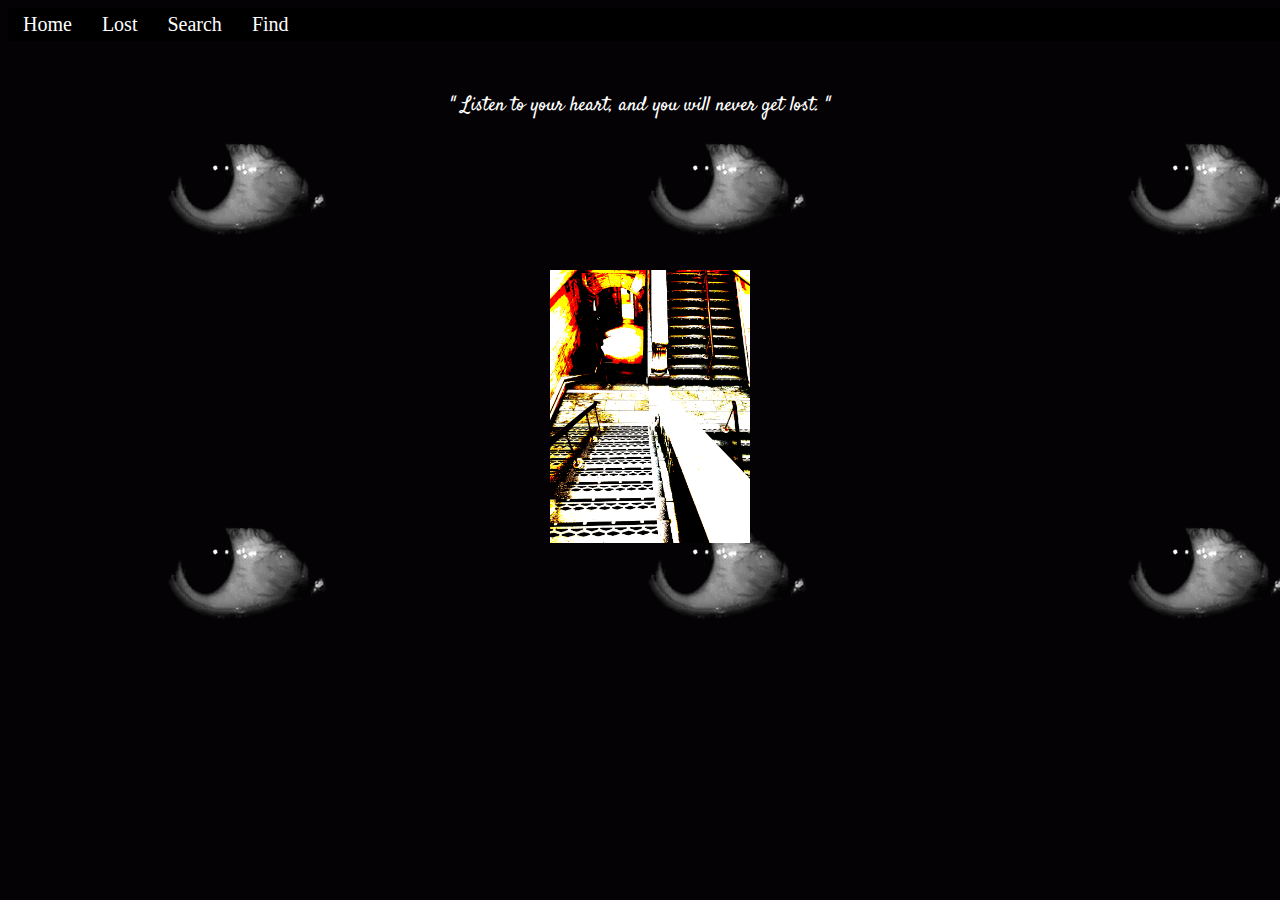
<file: lost.html>
<!DOCTYPE html>
<html>
    <head>
        <meta charset="utf-8"/>
        <meta name="viewport" content="width=device-width,initial-scale=1.0" />
        <meta http-equiv="X-UA-Compatible" content="ie=edge" />
        <link href="https://fonts.googleapis.com/css?family=Satisfy&display=swap" rel="stylesheet">
        <link href="styles.css" rel="stylesheet" />
        <title> Connection</title>
        
    </head>
    <body>
        <nav id="navMenu"></nav>
        <br/>
       
        <p class="quote">" Listen to your heart, and you will never get lost. "</p>
       
        <div id="truth"> <a href="search.html">Are you looking for this?</a></div>
       
       
        <div id="myphoto">
            <div id="photoconnections"><img src="1.png"></div>
        </div>

        <div id="myphoto1">
            <div id="photoconnections"><img src="2.png"></div>
        </div>

        <div id="myphoto2">
            <div id="photoconnections"><img src="3.png"></div>
        </div>

        <div id="myphoto3">
            <div id="photoconnections"><img src="4.png"></div>
        </div>

        <div id="myphoto4">
            <div id="photoconnections"><img src="5.png"></div>
        </div>

        <div id="myphoto5">
            <div id="photoconnections"><img src="6.png"></div>
        </div>

        <div id="myphoto6">
            <div id="photoconnections"><img src="7.png"></div>
        </div>

        <div id="myphoto7">
            <div id="photoconnections"><img src="8.png"></div>
        </div>

        <div id="myphoto8">
            <div id="photoconnections"><img src="9.png"></div>
        </div>

        <div id="myphoto9">
            <div id="photoconnections"><img src="10.png"></div>
        </div>

        <div id="myphoto10">
            <div id="photoconnections"><img src="11.png"></div>
        </div>

        <div id="myphoto11">
            <div id="photoconnections"><img src="12.png"></div>
        </div>
        
        <script src ="main.js"></script>
</body>
</html>
</file>
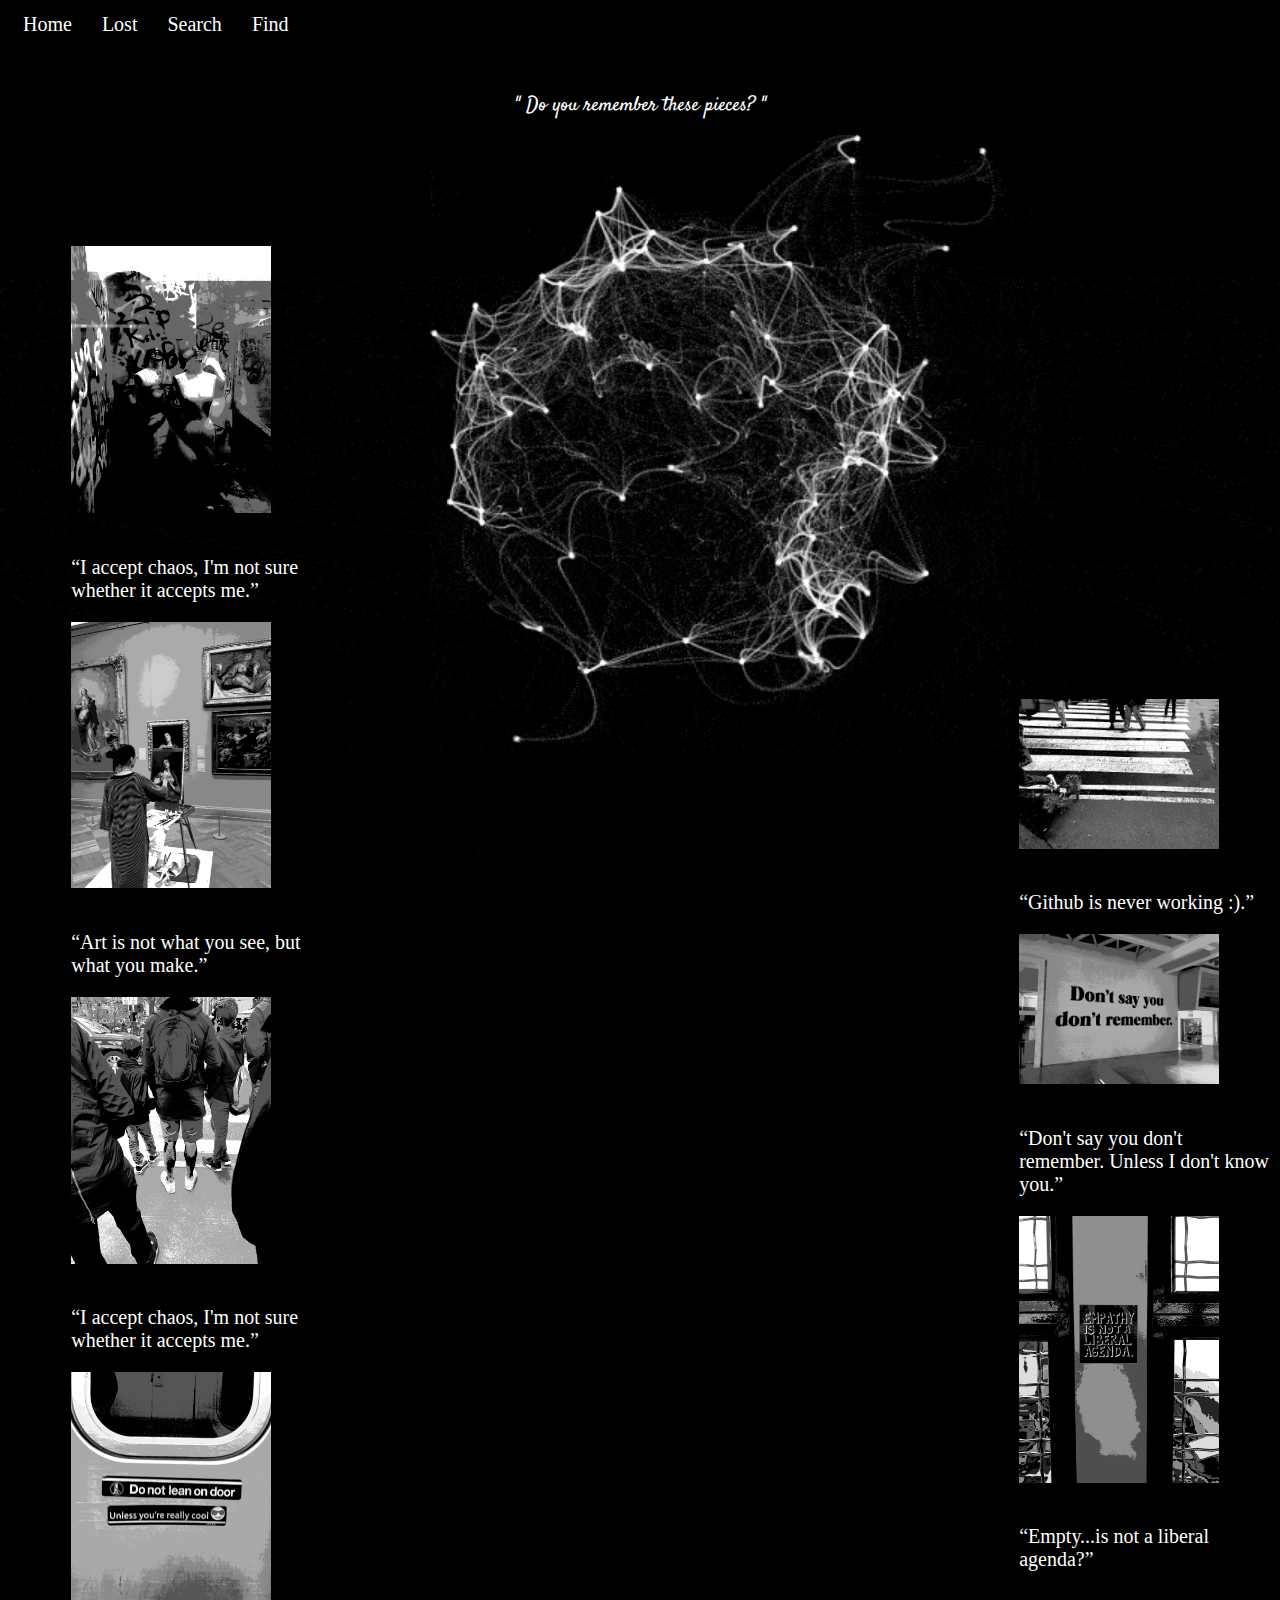
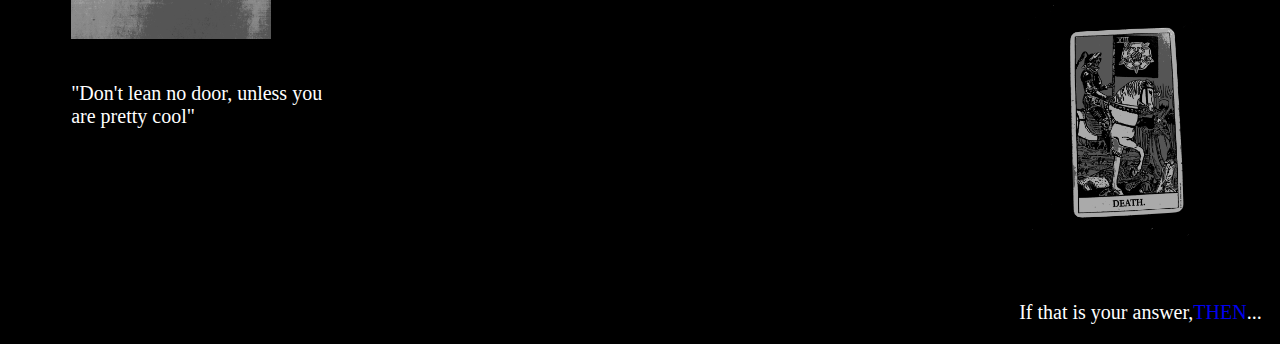
<file: search.html>
<!DOCTYPE html>
<html>
    <head>
        <meta charset="utf-8"/>
        <meta name="viewport" content="width=device-width,initial-scale=1.0" />
        <meta http-equiv="X-UA-Compatible" content="ie=edge" />
        <link href="https://fonts.googleapis.com/css?family=Satisfy&display=swap" rel="stylesheet">
        <link href="styles3.css" rel="stylesheet" />
        <title>Search</title>
        
    </head>
    <body>
        <nav id="navMenu"></nav>
        <br/>
        <p class="quote">" Do you remember these pieces? "</p>

        <div class="cotainer">
            <div class="fordm">
        <div class="flip-card">
        <div class="flip-card-inner">
        <div class="flip-card-front">
        <img class="dm" src="d1.png" alt="Avatar">
        </div>
        <div class="flip-card-back">
        <p class="information"> “I accept chaos, I'm not sure whether it accepts me.”</p>
        </div>
    </div>
  </div>
  <div class="flip-card">
    <div class="flip-card-inner">
    <div class="flip-card-front">
    <img class="dm" src="d2.png" alt="Avatar">
    </div>
    <div class="flip-card-back">
    <p class="information"> “Art is not what you see, but what you make.”</p>
    </div>
</div>
</div>

<div class="flip-card">
    <div class="flip-card-inner">
    <div class="flip-card-front">
    <img class="dm" src="d3.png" alt="Avatar">
    </div>
    <div class="flip-card-back">
    <p class="information"> “I accept chaos, I'm not sure whether it accepts me.”<br/></p>
    </div>
</div>
</div>

<div class="flip-card">
    <div class="flip-card-inner">
    <div class="flip-card-front">
    <img class="dm" src="d4.png" alt="Avatar">
    </div>
    <div class="flip-card-back">
    <p class="information"> "Don't lean no door, unless you are pretty cool"</p>
    </div>
</div>
</div>

</div>
        </div>


        <div class="forbm">
            <div class="flip-card">
                <div class="flip-card-inner">
                <div class="flip-card-front">
                <img class="dm" src="d8.png" alt="Avatar">
                </div>
                <div class="flip-card-back">
                <p class="information"> “Github is never working :).”</p>
                </div>
            </div>
            </div>
            <div class="flip-card">
                <div class="flip-card-inner">
                <div class="flip-card-front">
                <img class="dm" src="d5.png" alt="Avatar">
                </div>
                <div class="flip-card-back">
                <p class="information"> “Don't say you don't remember. Unless I don't know you.”</p>
                </div>
            </div>
            </div>
            <div class="flip-card">
                <div class="flip-card-inner">
                <div class="flip-card-front">
                <img class="dm" src="d6.png" alt="Avatar">
                </div>
                <div class="flip-card-back">
                <p class="information"> “Empty...is not a liberal agenda?”</p>
                </div>
            </div>
            </div>
            <div class="flip-card">
                <div class="flip-card-inner">
                <div class="flip-card-front">
                <img class="dm" src="d0.png" alt="Avatar">
                </div>
                <div class="flip-card-back">
                <p class="information"> If that is your answer,<a href="find.html">THEN</a></em>...</p></p>
                </div>
            </div>
            </div>


        </div>





    
      <script>
          // this script is from my previous assigment from creative computing.
            document.getElementById("navMenu").innerHTML =
            '<ul>'+
            '<li><a href="index.html">Home</a></li>'+
            '<li><a href="lost.html">Lost</a></li>'+
            '<li><a href="search.html">Search</a></li>'+
            '<li><a href="find.html">Find</a></li>'+
            '</ul>';
        </script>
    </body>
    </html>
</file>
<file: styles.css>
body{

  background-color:black; 
  background-image: url(tenor.gif);
  background-attachment: fixed;
  background-repeat: initial;
  color: white;
  font-size: 20px;
  font-family: 'Times New Roman', Times, serif;
}

#truth{
width:200px;
margin-top: 20%;
margin-left:45%;
font-size: 17px;
}

a{
  text-decoration: none;      
}

a:hover{
 background-color: rgb(255, 56, 21);
}

p.quote{
  text-align: center;
  margin-top: 60px;
  font-family: 'Satisfy', cursive;

}

.container{

  width:100%;
  text-align: center;
  align-items: center;
}
img{

  width: 200px;
}
#myphoto, #myphoto1, #myphoto2, #myphoto3, #myphoto4, #myphoto5, #myphoto6, #myphoto7, #myphoto8,
#myphoto9, #myphoto10, #myphoto11 {
  position: absolute;
  z-index: 9;
  text-align: center;
  left:43%;
  top:30%;
}



 


#photoconnections {
  cursor: move;
  z-index: 10;
}


nav {
  background-color: #000000;
  width: 100%;
  float: left;
  display: block;
  position: fixed;
  margin-bottom: 10%;
}
nav ul {
  list-style-type: none;
  margin: 0;
  padding: 0;
}
nav li{
  float: left;
}
nav li a:link, a:visited{
  display: block;
  color: white;
  text-align: center;
  padding: 5px 15px;
  text-decoration: none;
}
nav li a:hover{
  display: block;
  background-color: none;
  color: rgb(255, 255, 255);
  text-align: center;
  padding: 5px 15px;
  text-decoration: none;
}

@media(max-width: 600px) {
body{
  font-size: 15px;
}

#myphoto, #myphoto1, #myphoto2, #myphoto3, #myphoto4, #myphoto5, #myphoto6, #myphoto7, #myphoto8,
#myphoto9, #myphoto10, #myphoto11 {
  position: absolute;
  z-index: 9;
  text-align: center;
  top:40%;
  left:42%;
  display: center;
}

#truth{
width:200px;
margin-top: 40%;
margin-left:42%;
font-size: 9px;
}

p.quote{
   margin:15%;
}

img{
  width: 100px;
}

nav li{
  float: center;
}

}
</file>
<file: styles3.css>
body{

  background-color:black; 
  background-image: url(agif2opt.gif);
  background-attachment: fixed;
  background-size:cover;
  color: white;
  font-size: 20px;
  font-family: 'Times New Roman', Times, serif;
}

#truth{
width:200px;
margin-top: 20%;
margin-left:45%;
font-size: 17px;
}

a{
  text-decoration: none;      
}

a:hover{
 background-color: rgb(255, 56, 21);
}

p.quote{
  text-align: center;
  margin-top: 60px;
  font-family: 'Satisfy', cursive;

}

.container{

  width:100%;
  text-align: center;
  align-items: center;
}
img{

  width: 200px;
}
#myphoto, #myphoto1, #myphoto2, #myphoto3, #myphoto4, #myphoto5, #myphoto6, #myphoto7, #myphoto8,
#myphoto9, #myphoto10, #myphoto11 {
  position: absolute;
  z-index: 9;
  text-align: center;
  left:43%;
  top:30%;
}

.magicwall{

  width: 50%;
}

.fordm{
  width: 20%;
  margin-left: 5%;
  margin-top: 10%;
}


.forbm{
  width:20%;
  margin-left: 80%;
  margin-top: -83%;
}

.dm{
  margin-bottom: 7%;
}

#photoconnections {
  cursor: move;
  z-index: 10;
}


nav {
  background-color: #000000;
  width: 100%;
  float: left;
  display: block;
  position: fixed;
  margin-bottom: 10%;
}
nav ul {
  list-style-type: none;
  margin: 0;
  padding: 0;
}
nav li{
  float: left;
}
nav li a:link, a:visited{
  display: block;
  color: white;
  text-align: center;
  padding: 5px 15px;
  text-decoration: none;
}
nav li a:hover{
  display: block;
  background-color: none;
  color: rgb(255, 255, 255);
  text-align: center;
  padding: 5px 15px;
  text-decoration: none;
}

@media(max-width: 600px) {
body{
  font-size: 15px;
}

#myphoto, #myphoto1, #myphoto2, #myphoto3, #myphoto4, #myphoto5, #myphoto6, #myphoto7, #myphoto8,
#myphoto9, #myphoto10, #myphoto11 {
  position: absolute;
  z-index: 9;
  text-align: center;
  top:40%;
  left:42%;
  display: center;
}

#truth{
width:200px;
margin-top: 40%;
margin-left:42%;
font-size: 9px;
}

p.quote{
   margin:15%;
}

img{
  width: 100px;
}

nav li{
  float: center;
}
.forbm{
  width:20%;
  margin-left: 40%;
  margin-top: -120%;
}
}
</file>
